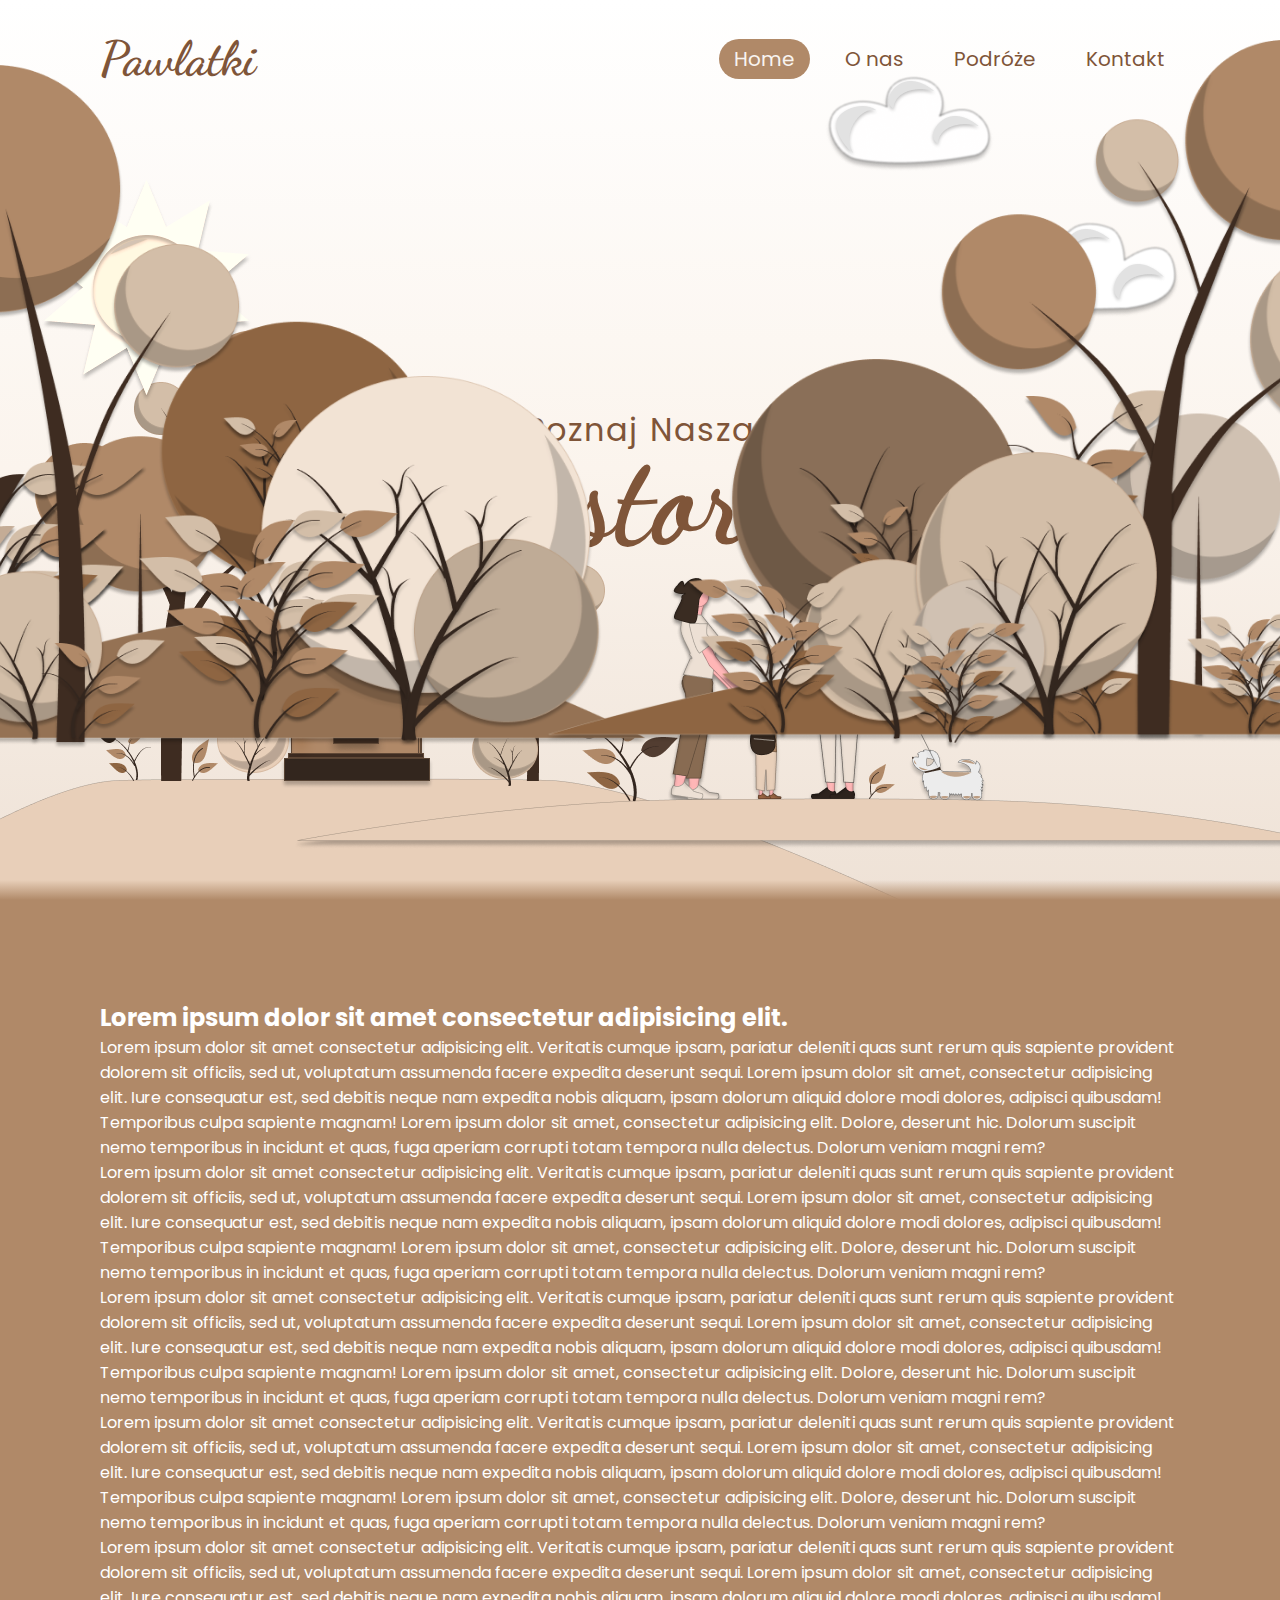
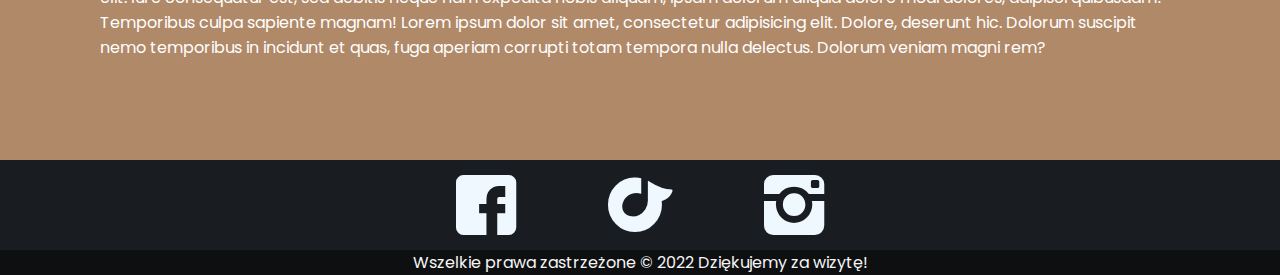
<file: index.html>
<!DOCTYPE html>
<html lang="pl">
<head>
    <meta charset="UTF-8">
    <meta name="viewport" content="width=device-width, initial-scale=1.0">
    
    <link rel="stylesheet" href="/fontello/css/fontello.css">
    <link rel="stylesheet" href="/prod/style.css">
    <title>Projekt I</title>
    
</head>
<body>
    <main>
        <header id="header">
            <a href="#" class="logo">Pawlatki</a>
            <ul>
                <li><a href="#" class="home">Home</a></li>
                <li><a href="#">O nas</a></li>
                <li><a href="#">Podróże</a></li>
                <li><a href="#">Kontakt</a></li>
            </ul>
        </header>

        <section class="section-1">
            <h1 id="text"><span>Poznaj Naszą</span><br>Historię</h1>
            <img src="/img/wzgórze_lewe.png" alt="wzleft" id="hill-left" class="left">
            <img src="/img/wzgórze_prawe.png" alt="wzright" id="hill-right" class="right">
            <img src="/img/sun.png" alt="sun" id="sun" class="sun">
            <img src="/img/family.png" alt="family" id="family" class="family">
            <img src="/img/clouds.png" alt="clouds" id="clouds" class="clouds">
            <img src="/img/house.png" alt="house" id="house" class="house">
        </section>
        <section class="section-2">
            
                <h2>Lorem ipsum dolor sit amet consectetur adipisicing elit.</h2>
                <p>Lorem ipsum dolor sit amet consectetur adipisicing elit. Veritatis cumque ipsam, pariatur deleniti quas sunt rerum quis sapiente provident dolorem sit officiis, sed ut, voluptatum assumenda facere expedita deserunt sequi. Lorem ipsum dolor sit amet, consectetur adipisicing elit. Iure consequatur est, sed debitis neque nam expedita nobis aliquam, ipsam dolorum aliquid dolore modi dolores, adipisci quibusdam! Temporibus culpa sapiente magnam! Lorem ipsum dolor sit amet, consectetur adipisicing elit. Dolore, deserunt hic. Dolorum suscipit nemo temporibus in incidunt et quas, fuga aperiam corrupti totam tempora nulla delectus. Dolorum veniam magni rem?
                    
                </p>
                <p>Lorem ipsum dolor sit amet consectetur adipisicing elit. Veritatis cumque ipsam, pariatur deleniti quas sunt rerum quis sapiente provident dolorem sit officiis, sed ut, voluptatum assumenda facere expedita deserunt sequi. Lorem ipsum dolor sit amet, consectetur adipisicing elit. Iure consequatur est, sed debitis neque nam expedita nobis aliquam, ipsam dolorum aliquid dolore modi dolores, adipisci quibusdam! Temporibus culpa sapiente magnam! Lorem ipsum dolor sit amet, consectetur adipisicing elit. Dolore, deserunt hic. Dolorum suscipit nemo temporibus in incidunt et quas, fuga aperiam corrupti totam tempora nulla delectus. Dolorum veniam magni rem?
                    
                </p>
                <p>Lorem ipsum dolor sit amet consectetur adipisicing elit. Veritatis cumque ipsam, pariatur deleniti quas sunt rerum quis sapiente provident dolorem sit officiis, sed ut, voluptatum assumenda facere expedita deserunt sequi. Lorem ipsum dolor sit amet, consectetur adipisicing elit. Iure consequatur est, sed debitis neque nam expedita nobis aliquam, ipsam dolorum aliquid dolore modi dolores, adipisci quibusdam! Temporibus culpa sapiente magnam! Lorem ipsum dolor sit amet, consectetur adipisicing elit. Dolore, deserunt hic. Dolorum suscipit nemo temporibus in incidunt et quas, fuga aperiam corrupti totam tempora nulla delectus. Dolorum veniam magni rem?
                    
                </p>
                <p>Lorem ipsum dolor sit amet consectetur adipisicing elit. Veritatis cumque ipsam, pariatur deleniti quas sunt rerum quis sapiente provident dolorem sit officiis, sed ut, voluptatum assumenda facere expedita deserunt sequi. Lorem ipsum dolor sit amet, consectetur adipisicing elit. Iure consequatur est, sed debitis neque nam expedita nobis aliquam, ipsam dolorum aliquid dolore modi dolores, adipisci quibusdam! Temporibus culpa sapiente magnam! Lorem ipsum dolor sit amet, consectetur adipisicing elit. Dolore, deserunt hic. Dolorum suscipit nemo temporibus in incidunt et quas, fuga aperiam corrupti totam tempora nulla delectus. Dolorum veniam magni rem?
                    
                </p>
                <p>Lorem ipsum dolor sit amet consectetur adipisicing elit. Veritatis cumque ipsam, pariatur deleniti quas sunt rerum quis sapiente provident dolorem sit officiis, sed ut, voluptatum assumenda facere expedita deserunt sequi. Lorem ipsum dolor sit amet, consectetur adipisicing elit. Iure consequatur est, sed debitis neque nam expedita nobis aliquam, ipsam dolorum aliquid dolore modi dolores, adipisci quibusdam! Temporibus culpa sapiente magnam! Lorem ipsum dolor sit amet, consectetur adipisicing elit. Dolore, deserunt hic. Dolorum suscipit nemo temporibus in incidunt et quas, fuga aperiam corrupti totam tempora nulla delectus. Dolorum veniam magni rem?
                    
                </p>
            
        </section>
        <footer>
            <div class="footer-conrainer">
                <div class="fb"><i class="icon-facebook-squared"></i></div>
                <div class="tik"><i class="icon-rdio"></i></div>
                <div class="ig"><i class="icon-instagram"></i></div>
            </div>
            <div class="info">
                Wszelkie prawa zastrzeżone © 2022 Dziękujemy za wizytę! 
            </div>
        </footer>
    </main>
    
    <script src="/script.js"></script>
</body>
</html>
</file>
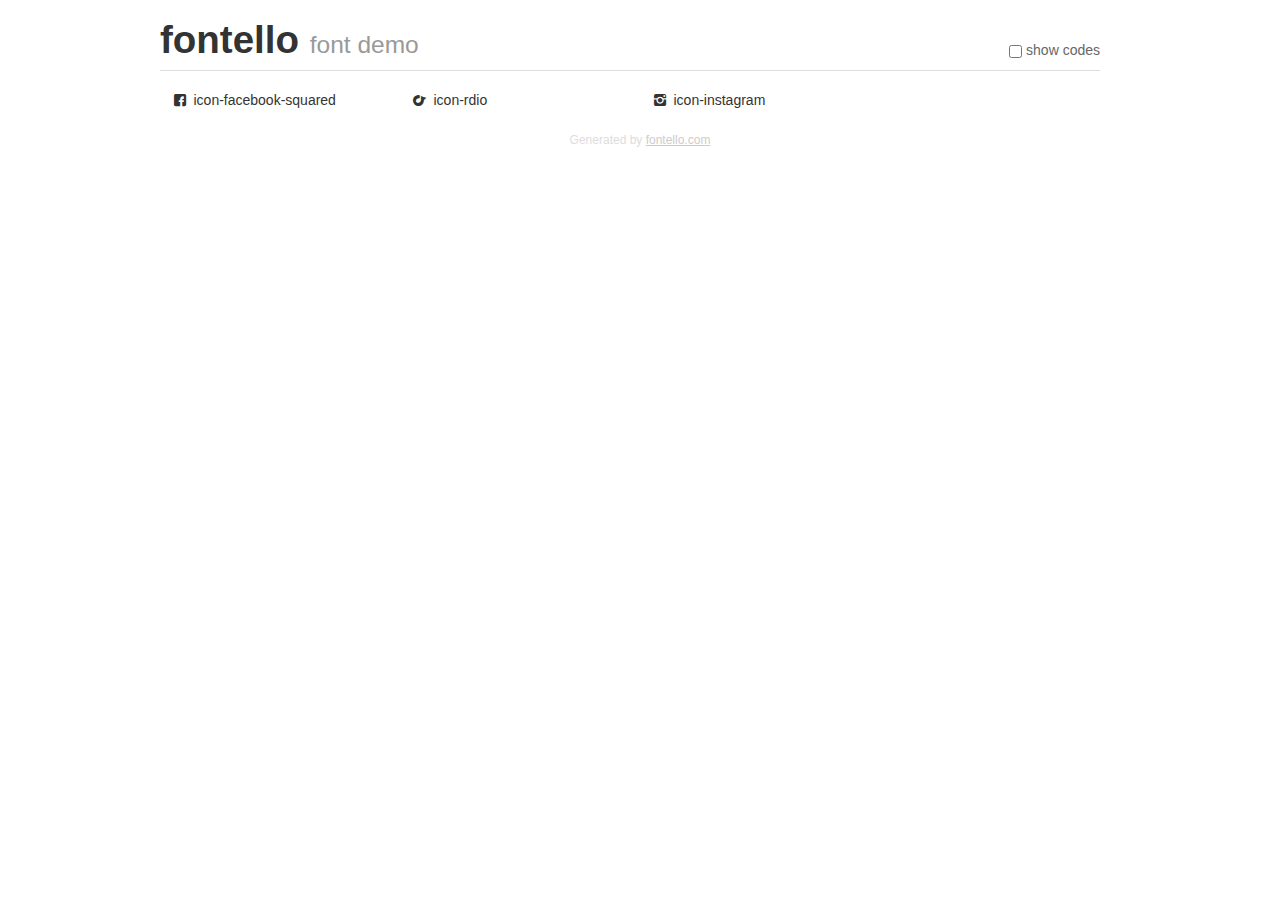
<file: fontello/demo.html>
<!DOCTYPE html>
<html>
  <head>
  <!--[if lt IE 9]><script language="javascript" type="text/javascript" src="//html5shim.googlecode.com/svn/trunk/html5.js"></script><![endif]-->
  <meta charset="UTF-8">
  <style>
    html {
      font-size: 100%;
      -webkit-text-size-adjust: 100%;
      -ms-text-size-adjust: 100%;
    }
    a:focus {
      outline: thin dotted #333;
      outline: 5px auto -webkit-focus-ring-color;
      outline-offset: -2px;
    }
    a:hover,
    a:active {
      outline: 0;
    }
    input {
      margin: 0;
      font-size: 100%;
      vertical-align: middle;
      *overflow: visible;
      line-height: normal;
    }
    input::-moz-focus-inner {
      padding: 0;
      border: 0;
    }
    body {
      margin: 0;
      font-family: "Helvetica Neue", Helvetica, Arial, sans-serif;
      font-size: 14px;
      line-height: 20px;
      color: #333;
      background-color: #fff;
    }
    a {
      color: #08c;
      text-decoration: none;
    }
    a:hover {
      color: #005580;
      text-decoration: underline;
    }
    .row {
      margin-left: -20px;
      *zoom: 1;
    }
    .row:before,
    .row:after {
      display: table;
      content: "";
      line-height: 0;
    }
    .row:after {
      clear: both;
    }
    .span3 {
      float: left;
      min-height: 1px;
      margin-left: 20px;
      width: 220px;
    }
    .container {
      width: 940px;
      margin-right: auto;
      margin-left: auto;
      *zoom: 1;
    }
    .container:before,
    .container:after {
      display: table;
      content: "";
      line-height: 0;
    }
    .container:after {
      clear: both;
    }
    small {
      font-size: 85%;
    }
    h1 {
      margin: 10px 0;
      font-family: inherit;
      font-weight: bold;
      line-height: 20px;
      color: inherit;
      text-rendering: optimizelegibility;
      line-height: 40px;
      font-size: 38.5px;
    }
    h1 small {
      font-weight: normal;
      line-height: 1;
      color: #999;
      font-size: 24.5px;
    }

    body {
      margin-top: 90px;
    }
    .header {
      position: fixed;
      top: 0;
      left: 50%;
      margin-left: -480px;
      background-color: #fff;
      border-bottom: 1px solid #ddd;
      padding-top: 10px;
      z-index: 10;
    }
    .footer {
      color: #ddd;
      font-size: 12px;
      text-align: center;
      margin-top: 20px;
    }
    .footer a {
      color: #ccc;
      text-decoration: underline;
    }
    .the-icons {
      font-size: 14px;
      line-height: 24px;
    }
    .switch {
      position: absolute;
      right: 0;
      bottom: 10px;
      color: #666;
    }
    .switch input {
      margin-right: 0.3em;
    }
    .codesOn .i-name {
      display: none;
    }
    .codesOn .i-code {
      display: inline;
    }
    .i-code {
      display: none;
    }
    @font-face {
      font-family: 'fontello';
      src: url('./font/fontello.eot?55270690');
      src: url('./font/fontello.eot?55270690#iefix') format('embedded-opentype'),
           url('./font/fontello.woff?55270690') format('woff'),
           url('./font/fontello.ttf?55270690') format('truetype'),
           url('./font/fontello.svg?55270690#fontello') format('svg');
      font-weight: normal;
      font-style: normal;
    }
    .demo-icon {
      font-family: "fontello";
      font-style: normal;
      font-weight: normal;
      speak: never;
     
      display: inline-block;
      text-decoration: inherit;
      width: 1em;
      margin-right: .2em;
      text-align: center;
      /* opacity: .8; */
     
      /* For safety - reset parent styles, that can break glyph codes*/
      font-variant: normal;
      text-transform: none;
     
      /* fix buttons height, for twitter bootstrap */
      line-height: 1em;
     
      /* Animation center compensation - margins should be symmetric */
      /* remove if not needed */
      margin-left: .2em;
     
      /* You can be more comfortable with increased icons size */
      /* font-size: 120%; */
     
      /* Font smoothing. That was taken from TWBS */
      -webkit-font-smoothing: antialiased;
      -moz-osx-font-smoothing: grayscale;
     
      /* Uncomment for 3D effect */
      /* text-shadow: 1px 1px 1px rgba(127, 127, 127, 0.3); */
    }
    </style>
    <link rel="stylesheet" href="css/animation.css"><!--[if IE 7]><link rel="stylesheet" href="css/" + font.fontname + "-ie7.css"><![endif]-->
    <script>
      function toggleCodes(on) {
        var obj = document.getElementById('icons');
      
        if (on) {
          obj.className += ' codesOn';
        } else {
          obj.className = obj.className.replace(' codesOn', '');
        }
      }
    </script>
  </head>
  <body>
    <div class="container header">
      <h1>fontello <small>font demo</small></h1>
      <label class="switch">
        <input type="checkbox" onclick="toggleCodes(this.checked)">show codes
      </label>
    </div>
    <div class="container" id="icons">
      <div class="row">
        <div class="span3" title="Code: 0xf30e">
          <i class="demo-icon icon-facebook-squared">&#xf30e;</i> <span class="i-name">icon-facebook-squared</span><span class="i-code">0xf30e</span>
        </div>
        <div class="span3" title="Code: 0xf324">
          <i class="demo-icon icon-rdio">&#xf324;</i> <span class="i-name">icon-rdio</span><span class="i-code">0xf324</span>
        </div>
        <div class="span3" title="Code: 0xf32d">
          <i class="demo-icon icon-instagram">&#xf32d;</i> <span class="i-name">icon-instagram</span><span class="i-code">0xf32d</span>
        </div>
      </div>
    </div>
    <div class="container footer">Generated by <a href="https://fontello.com">fontello.com</a></div>
  </body>
</html>
</file>
<file: fontello/css/fontello.css>
@font-face {
  font-family: 'fontello';
  src: url('../font/fontello.eot?82268719');
  src: url('../font/fontello.eot?82268719#iefix') format('embedded-opentype'),
       url('../font/fontello.woff2?82268719') format('woff2'),
       url('../font/fontello.woff?82268719') format('woff'),
       url('../font/fontello.ttf?82268719') format('truetype'),
       url('../font/fontello.svg?82268719#fontello') format('svg');
  font-weight: normal;
  font-style: normal;
}
/* Chrome hack: SVG is rendered more smooth in Windozze. 100% magic, uncomment if you need it. */
/* Note, that will break hinting! In other OS-es font will be not as sharp as it could be */
/*
@media screen and (-webkit-min-device-pixel-ratio:0) {
  @font-face {
    font-family: 'fontello';
    src: url('../font/fontello.svg?82268719#fontello') format('svg');
  }
}
*/
[class^="icon-"]:before, [class*=" icon-"]:before {
  font-family: "fontello";
  font-style: normal;
  font-weight: normal;
  speak: never;

  display: inline-block;
  text-decoration: inherit;
  width: 1em;
  margin-right: .2em;
  text-align: center;
  /* opacity: .8; */

  /* For safety - reset parent styles, that can break glyph codes*/
  font-variant: normal;
  text-transform: none;

  /* fix buttons height, for twitter bootstrap */
  line-height: 1em;

  /* Animation center compensation - margins should be symmetric */
  /* remove if not needed */
  margin-left: .2em;

  /* you can be more comfortable with increased icons size */
  /* font-size: 120%; */

  /* Font smoothing. That was taken from TWBS */
  -webkit-font-smoothing: antialiased;
  -moz-osx-font-smoothing: grayscale;

  /* Uncomment for 3D effect */
  /* text-shadow: 1px 1px 1px rgba(127, 127, 127, 0.3); */
}

.icon-facebook-squared:before { content: '\f30e'; font-size: 70px; color: aliceblue; padding-top: 10px;} /* '' */
.icon-rdio:before { content: '\f324'; font-size: 70px; color: aliceblue;padding-top: 10px;} /* '' */
.icon-instagram:before { content: '\f32d'; font-size: 70px; color: aliceblue;padding-top: 10px;} /* '' */
</file>
<file: prod/style.css>
@import url("https://fonts.googleapis.com/css2?family=Dancing+Script&family=Poppins:wght@100;300;500&display=swap");
* {
  margin: 0;
  padding: 0;
  box-sizing: border-box; }

body {
  background-image: linear-gradient(180deg, #ffffff 0, #fbf4ed 25%, #ede0d4 50%, #e0ccbc 75%, #d5bbaa 100%);
  overflow-x: hidden;
  min-height: 100vh;
  user-select: none;
  font-family: 'Poppins', sans-serif; }

main {
  width: 100%;
  overflow: hidden; }

#header {
  position: absolute;
  top: 0;
  left: 0;
  width: 100%;
  padding: 30px 100px;
  display: flex;
  justify-content: space-between;
  align-items: center;
  z-index: 1000; }
  #header ul {
    display: flex;
    justify-content: center;
    align-items: center; }
    #header ul li {
      list-style: none;
      margin-left: 20px; }
      #header ul li a {
        text-decoration: none;
        color: #7f5539;
        font-size: 20px;
        padding: 6px 15px;
        border-radius: 20px; }
      #header ul li a:hover,
      #header ul li a.home {
        background-color: #b08968;
        color: #f8f4f0; }

#header .logo {
  font-size: 3em;
  text-decoration: none;
  color: #7f5539;
  font-weight: 700;
  font-family: 'Dancing Script', cursive; }

.section-1 {
  position: relative;
  width: 100%;
  height: 100vh;
  display: flex;
  justify-content: center;
  align-items: center; }
  .section-1 .left {
    position: absolute;
    top: 65px;
    left: -160px;
    width: 80%;
    height: auto;
    object-fit: cover;
    pointer-events: none;
    z-index: 5; }
  .section-1 .right {
    position: absolute;
    top: 40px;
    right: -160px;
    width: 70%;
    height: auto;
    object-fit: cover;
    pointer-events: none;
    z-index: 5; }
  .section-1 .sun {
    position: absolute;
    object-fit: contain;
    pointer-events: none;
    top: 180px;
    left: 40px;
    z-index: 1;
    filter: brightness(110%);
    filter: contrast(1.2); }
  .section-1 .clouds {
    position: absolute;
    object-fit: cover;
    pointer-events: none;
    top: 75px;
    right: 100px; }
  .section-1 .house {
    position: absolute;
    object-fit: cover;
    pointer-events: none;
    top: 330px;
    left: -170px; }
  .section-1 .family {
    position: absolute;
    object-fit: contain;
    pointer-events: none;
    top: 548px;
    right: -40px;
    z-index: 1;
    bottom: 100px; }
  .section-1 #text {
    position: absolute;
    color: #7f5539;
    font-size: 10vw;
    text-align: center;
    font-family: 'Dancing Script', cursive;
    line-height: 0.55em; }
    .section-1 #text span {
      font-size: 0.25em;
      font-family: 'Poppins', sans-serif;
      letter-spacing: 2px;
      font-weight: 400; }

.section-1::before {
  content: '';
  position: absolute;
  bottom: 0;
  left: 0;
  width: 100%;
  height: 20px;
  background: linear-gradient(to top, #b08968, transparent);
  z-index: 10; }

.section-2 {
  position: relative;
  padding: 100px;
  background-color: #b08968;
  color: white;
  z-index: 20; }

.footer-conrainer {
  text-align: center;
  background-color: #191d21;
  color: whitesmoke; }
  .footer-conrainer .fb {
    width: 150px;
    height: 90px;
    display: inline-block; }
  .footer-conrainer .fb:hover {
    background-color: #4668b3;
    cursor: pointer; }
  .footer-conrainer .ig {
    width: 150px;
    height: 90px;
    display: inline-block; }
  .footer-conrainer .ig:hover {
    background-color: #f09533cd;
    cursor: pointer; }
  .footer-conrainer .tik {
    width: 150px;
    height: 90px;
    display: inline-block; }
  .footer-conrainer .tik:hover {
    background-color: #ff0050;
    cursor: pointer; }

.info {
  background-color: #0e0f11;
  color: whitesmoke;
  text-align: center; }

/*# sourceMappingURL=style.css.map */
</file>
<file: fontello/css/animation.css>
/*
   Animation example, for spinners
*/
.animate-spin {
  -moz-animation: spin 2s infinite linear;
  -o-animation: spin 2s infinite linear;
  -webkit-animation: spin 2s infinite linear;
  animation: spin 2s infinite linear;
  display: inline-block;
}
@-moz-keyframes spin {
  0% {
    -moz-transform: rotate(0deg);
    -o-transform: rotate(0deg);
    -webkit-transform: rotate(0deg);
    transform: rotate(0deg);
  }

  100% {
    -moz-transform: rotate(359deg);
    -o-transform: rotate(359deg);
    -webkit-transform: rotate(359deg);
    transform: rotate(359deg);
  }
}
@-webkit-keyframes spin {
  0% {
    -moz-transform: rotate(0deg);
    -o-transform: rotate(0deg);
    -webkit-transform: rotate(0deg);
    transform: rotate(0deg);
  }

  100% {
    -moz-transform: rotate(359deg);
    -o-transform: rotate(359deg);
    -webkit-transform: rotate(359deg);
    transform: rotate(359deg);
  }
}
@-o-keyframes spin {
  0% {
    -moz-transform: rotate(0deg);
    -o-transform: rotate(0deg);
    -webkit-transform: rotate(0deg);
    transform: rotate(0deg);
  }

  100% {
    -moz-transform: rotate(359deg);
    -o-transform: rotate(359deg);
    -webkit-transform: rotate(359deg);
    transform: rotate(359deg);
  }
}
@-ms-keyframes spin {
  0% {
    -moz-transform: rotate(0deg);
    -o-transform: rotate(0deg);
    -webkit-transform: rotate(0deg);
    transform: rotate(0deg);
  }

  100% {
    -moz-transform: rotate(359deg);
    -o-transform: rotate(359deg);
    -webkit-transform: rotate(359deg);
    transform: rotate(359deg);
  }
}
@keyframes spin {
  0% {
    -moz-transform: rotate(0deg);
    -o-transform: rotate(0deg);
    -webkit-transform: rotate(0deg);
    transform: rotate(0deg);
  }

  100% {
    -moz-transform: rotate(359deg);
    -o-transform: rotate(359deg);
    -webkit-transform: rotate(359deg);
    transform: rotate(359deg);
  }
}
</file>
